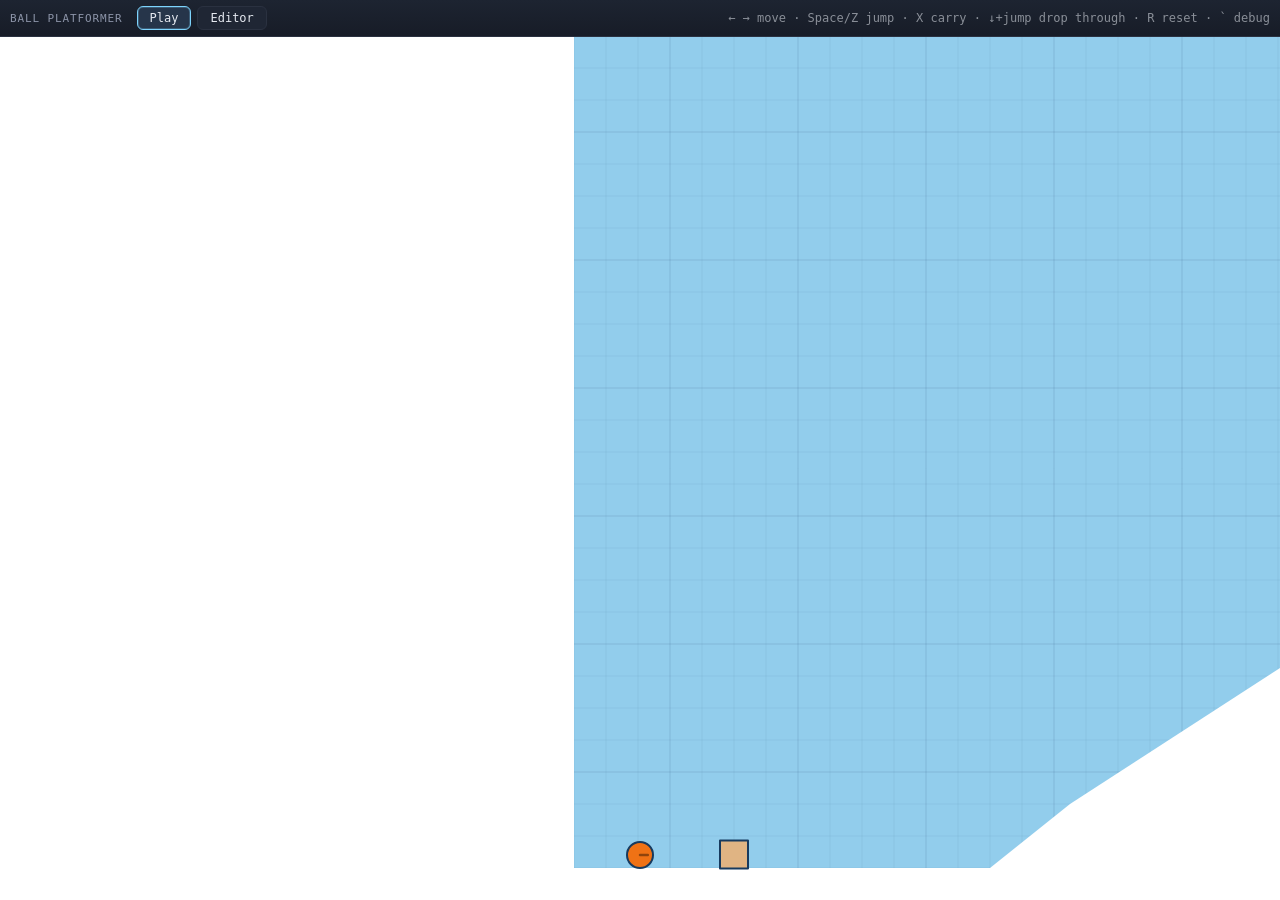
<file: index.html>
<!doctype html>
<html lang="en">
<head>
  <meta charset="utf-8" />
  <meta name="viewport" content="width=device-width, initial-scale=1" />
  <title>Ball Platformer</title>
  <link rel="stylesheet" href="style.css" />
</head>
<body>
  <div id="modebar">
    <span class="brand">Ball Platformer</span>
    <button class="mode" data-mode="play">Play</button>
    <button class="mode" data-mode="editor">Editor</button>
    <span id="modehelp"></span>
  </div>

  <div id="main">
    <div id="sidebar" hidden>
      <section>
        <h2>Tool</h2>
        <button class="tool-btn" id="tool-select"><span class="swatch" style="background:#7dd3fc"></span>Select / Pan<span class="key">V</span></button>
      </section>

      <section>
        <h2>Draw</h2>
        <div class="tool-grid" id="material-grid"></div>
      </section>

      <section>
        <h2>Objects</h2>
        <div class="tool-grid" id="object-grid"></div>
      </section>

      <section>
        <h2>Logic</h2>
        <div class="row">
          <label>Channel</label><input type="text" id="channel" value="a" list="channel-list" />
          <datalist id="channel-list"></datalist>
        </div>
        <div class="row">
          <label>Switch takes <select id="accepts">
            <option value="any">Any</option><option value="player">Player</option>
            <option value="box">Box</option><option value="ball">Ball</option>
          </select></label>
        </div>
        <div class="row">
          <label class="check"><input type="checkbox" id="switch-latch" /> One-time</label>
          <label>Tube r <input type="number" id="tube-radius" min="8" max="80" value="22" /></label>
        </div>
      </section>

      <section id="selection-section">
        <h2>Selection</h2>
        <div id="selection-info" class="muted">Nothing selected</div>
        <div class="row" id="door-row" hidden>
          <label class="check"><input type="checkbox" id="door-on" /> Door</label>
          <label>dx <input type="number" id="door-dx" step="8" value="0" /></label>
          <label>dy <input type="number" id="door-dy" step="8" value="-96" /></label>
        </div>
        <div class="row">
          <button class="action small" id="sel-duplicate" title="Ctrl+D">Duplicate</button>
          <button class="action small" id="sel-straighten" title="Remove curves">Straighten</button>
          <button class="action small danger" id="sel-delete" title="Delete">Delete</button>
        </div>
      </section>

      <section>
        <h2>Level</h2>
        <div class="row"><input type="text" id="level-name" value="LEVEL_CUSTOM" /></div>
        <div class="row">
          <label>W <input type="number" id="level-w" min="128" max="20000" step="16" /></label>
          <label>H <input type="number" id="level-h" min="128" max="20000" step="16" /></label>
        </div>
        <div class="row">
          <label class="check"><input type="checkbox" id="snap" checked /> Snap</label>
          <label>grid <input type="number" id="grid-size" min="1" max="256" value="16" /></label>
        </div>
        <button class="action" id="new">New (blank + border)</button>
        <button class="action" id="load-level1">Load level1</button>
        <button class="action" id="import">Import .json / .js / .txt&hellip;</button>
        <input type="file" id="import-file" accept=".json,.js,.txt" />
        <button class="action" id="export">Export .json (download)</button>
        <button class="action" id="copy">Copy JSON</button>
        <div class="row">
          <button class="action small" id="undo" title="Ctrl+Z">Undo</button>
          <button class="action small" id="redo" title="Ctrl+Shift+Z">Redo</button>
        </div>
      </section>

      <section>
        <h2>Playtest</h2>
        <button class="action" id="playtest">&#9654; Playtest</button>
        <button class="action" id="godmode">&#10022; God mode (G)</button>
        <div class="row"><label>Gravity <input type="number" id="pt-gravity" step="50" /></label></div>
      </section>

      <section id="hint">
        <b>Pan</b> drag empty space (Select tool) · Wheel: zoom<br>
        <b>Draw</b> pick a material, drag on empty space<br>
        <b>Move</b> drag a shape, object, switch or tube<br>
        <b>Nodes</b> drag to move · right-click to delete<br>
        <b>Midpoints</b> click to add a node · drag to bend<br>
        <b>Curves</b> drag the control · right-click to straighten<br>
        <b>Tube</b> (T) click points, Enter or right-click to finish<br>
        <b>Switch</b> (E) powers doors on the same channel<br>
        <b>Checkpoint</b> (C) becomes the respawn point when touched<br>
        <b>Door</b> select a shape, tick Door, set dx/dy<br>
        <b>God</b> (G) arrows fly the player, Shift boosts<br>
        Shift: no snap · V/Esc: back to Select<br>
        1-5 materials · 6-9 objects · Del · Ctrl+Z/Y<br>
        In Play: hold X to carry a box or ball.
      </section>
    </div>

    <div id="canvas-wrap">
      <canvas id="game"></canvas>
      <div id="status" hidden></div>
    </div>
  </div>

  <script type="module" src="src/app.js"></script>
</body>
</html>
</file>
<file: style.css>
:root {
  --bg: #0f1219;
  --panel: #171c27;
  --panel-2: #1f2634;
  --border: #2a3140;
  --border-hi: #3d4759;
  --text: #e5e9f0;
  --muted: #8b93a7;
  --accent: #7dd3fc;
  --danger: #e06c75;
}

html, body { margin: 0; height: 100%; background: var(--bg); overflow: hidden;
  font: 12px ui-monospace, Menlo, monospace; color: var(--text); }
body { display: flex; flex-direction: column; }

#modebar {
  flex: 0 0 auto; display: flex; align-items: center; gap: 6px; padding: 6px 10px;
  background: linear-gradient(180deg, #1d2431, #171c27); border-bottom: 1px solid var(--border); user-select: none;
}
#modebar .brand { color: var(--muted); margin-right: 8px; letter-spacing: 0.08em; text-transform: uppercase; font-size: 11px; }
#modebar .mode {
  background: var(--panel-2); border: 1px solid var(--border); color: var(--text); border-radius: 6px;
  padding: 4px 12px; cursor: pointer; font: inherit;
}
#modebar .mode:hover { border-color: var(--border-hi); }
#modebar .mode.active { border-color: var(--accent); background: #26354a; box-shadow: inset 0 0 0 1px rgba(125,211,252,0.25); }
#modehelp { margin-left: auto; color: rgba(229,233,240,0.55); white-space: nowrap; overflow: hidden; text-overflow: ellipsis; }

#main { flex: 1 1 auto; display: flex; min-height: 0; }
#canvas-wrap { flex: 1 1 auto; position: relative; min-width: 0; }
#game { display: block; width: 100%; height: 100%; }

#sidebar {
  width: 236px; flex: 0 0 auto; background: var(--panel); border-right: 1px solid var(--border);
  padding: 10px; box-sizing: border-box; overflow-y: auto; display: flex; flex-direction: column; gap: 14px;
}
#sidebar[hidden] { display: none; }
#sidebar h2 { font-size: 11px; text-transform: uppercase; letter-spacing: 0.08em; color: var(--muted); margin: 0 0 6px; }
#sidebar section { display: flex; flex-direction: column; gap: 6px; }
.muted { color: var(--muted); }

.tool-grid { display: grid; grid-template-columns: 1fr 1fr; gap: 4px; }
.tool-btn {
  display: flex; align-items: center; gap: 6px; padding: 5px 6px; border-radius: 6px;
  border: 1px solid var(--border); background: var(--panel-2); color: var(--text); cursor: pointer; font: inherit;
}
.tool-btn:hover { border-color: var(--border-hi); }
.tool-btn.active { border-color: var(--accent); background: #26354a; }
.tool-btn .swatch { width: 12px; height: 12px; border-radius: 3px; flex: none; border: 1px solid rgba(255,255,255,0.25); }
.tool-btn .key { margin-left: auto; color: var(--muted); font-size: 10px; }

.row { display: flex; gap: 6px; align-items: center; }
.row label { display: flex; align-items: center; gap: 4px; color: var(--muted); }
.row label.check { color: var(--text); }
.row input[type=number] { width: 58px; background: var(--panel-2); border: 1px solid var(--border); color: var(--text); border-radius: 4px; padding: 3px 5px; font: inherit; }
.row input[type=text] { flex: 1; background: var(--panel-2); border: 1px solid var(--border); color: var(--text); border-radius: 4px; padding: 3px 5px; font: inherit; }
.row input[type=checkbox] { accent-color: var(--accent); margin: 0; }
.row select { background: var(--panel-2); border: 1px solid var(--border); color: var(--text); border-radius: 4px; padding: 3px 4px; font: inherit; }
.row[hidden] { display: none; }

button.action {
  background: var(--panel-2); border: 1px solid var(--border); color: var(--text); border-radius: 6px;
  padding: 6px 8px; cursor: pointer; font: inherit; text-align: left;
}
button.action:hover { border-color: var(--border-hi); }
button.action.small { flex: 1; text-align: center; padding: 5px 4px; }
button.action.danger:hover { border-color: var(--danger); color: var(--danger); }
button.action:disabled { opacity: 0.4; cursor: default; }
button#playtest.playing { background: #4c9a6a; border-color: #6fc98d; color: #0d150f; }
button#godmode.on { background: #b0791f; border-color: #e0a83a; color: #1a1206; }

#status { position: absolute; left: 8px; bottom: 8px; background: rgba(0,0,0,0.6); padding: 6px 10px;
  border-radius: 6px; pointer-events: none; white-space: pre; border: 1px solid rgba(255,255,255,0.06); }
#status[hidden] { display: none; }
#hint { color: var(--muted); line-height: 1.55; }
#hint b { color: var(--text); font-weight: 600; }
input[type=file] { display: none; }
</file>
